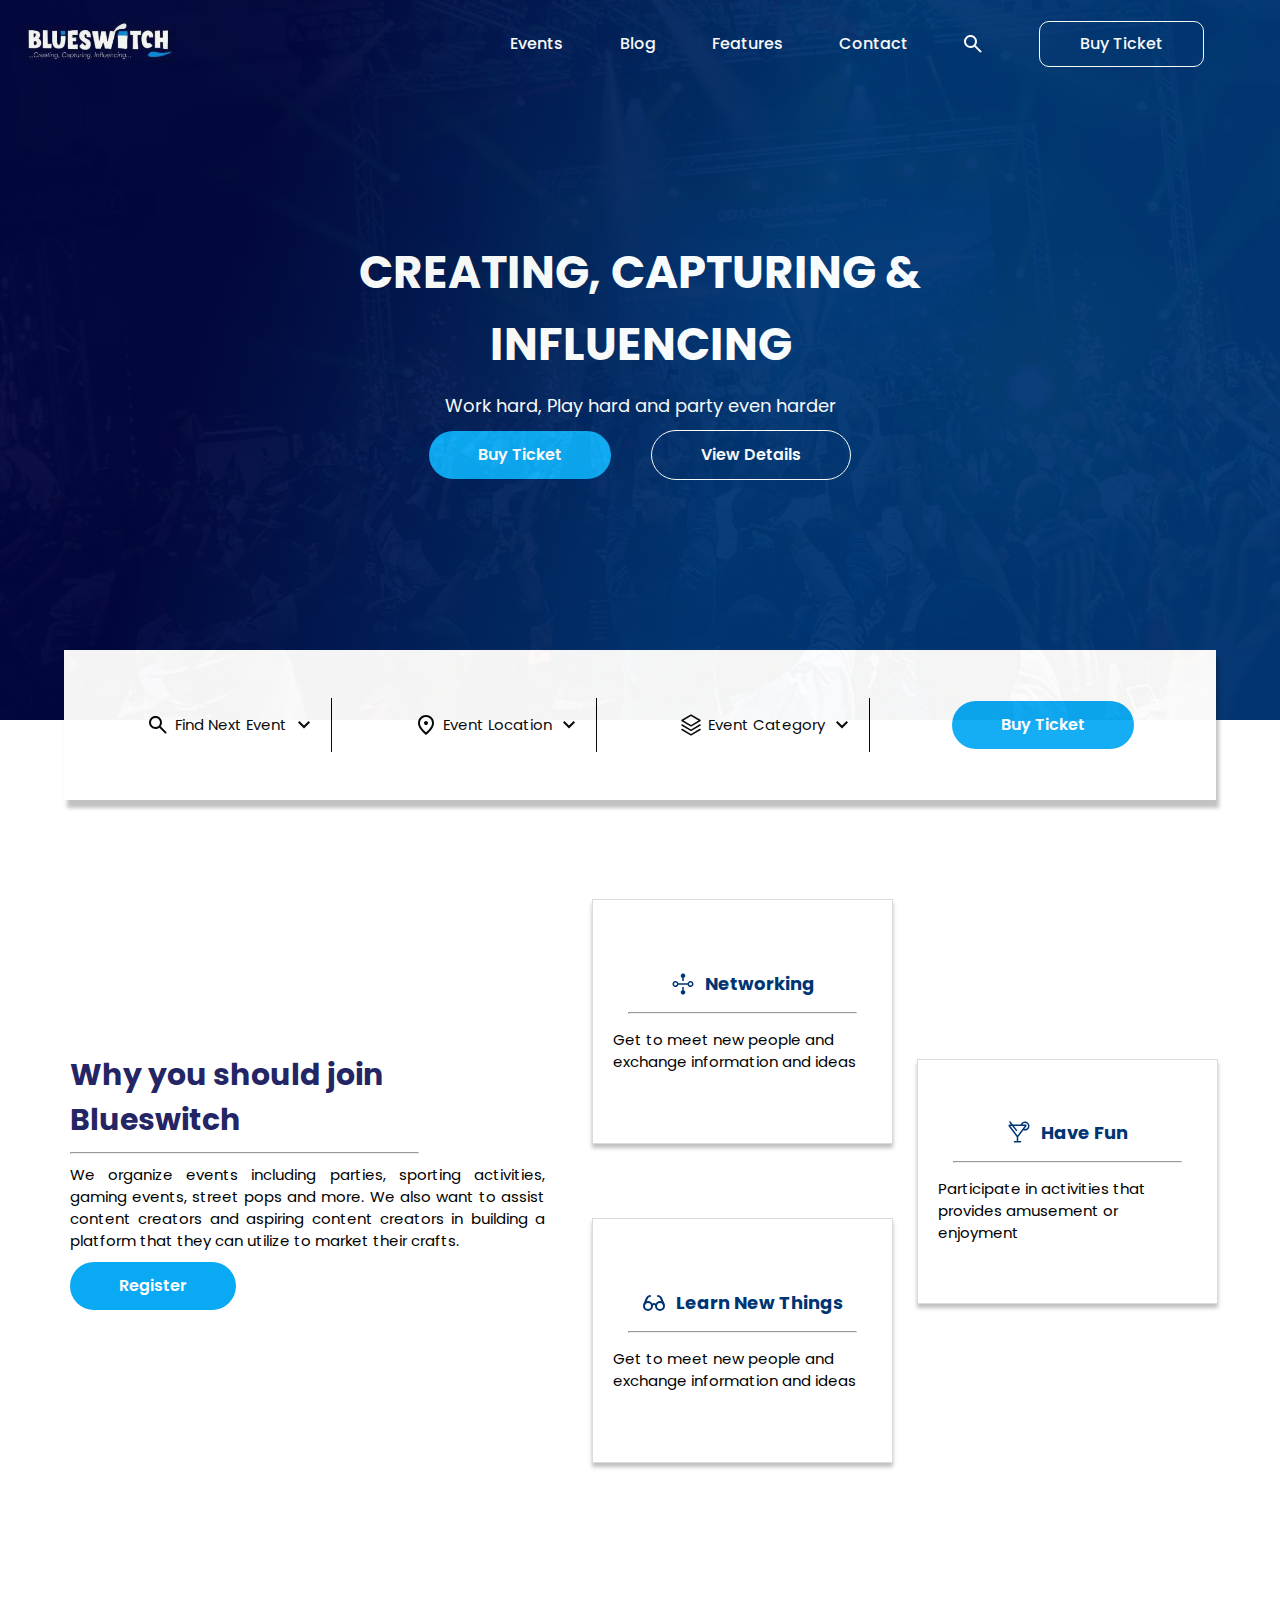
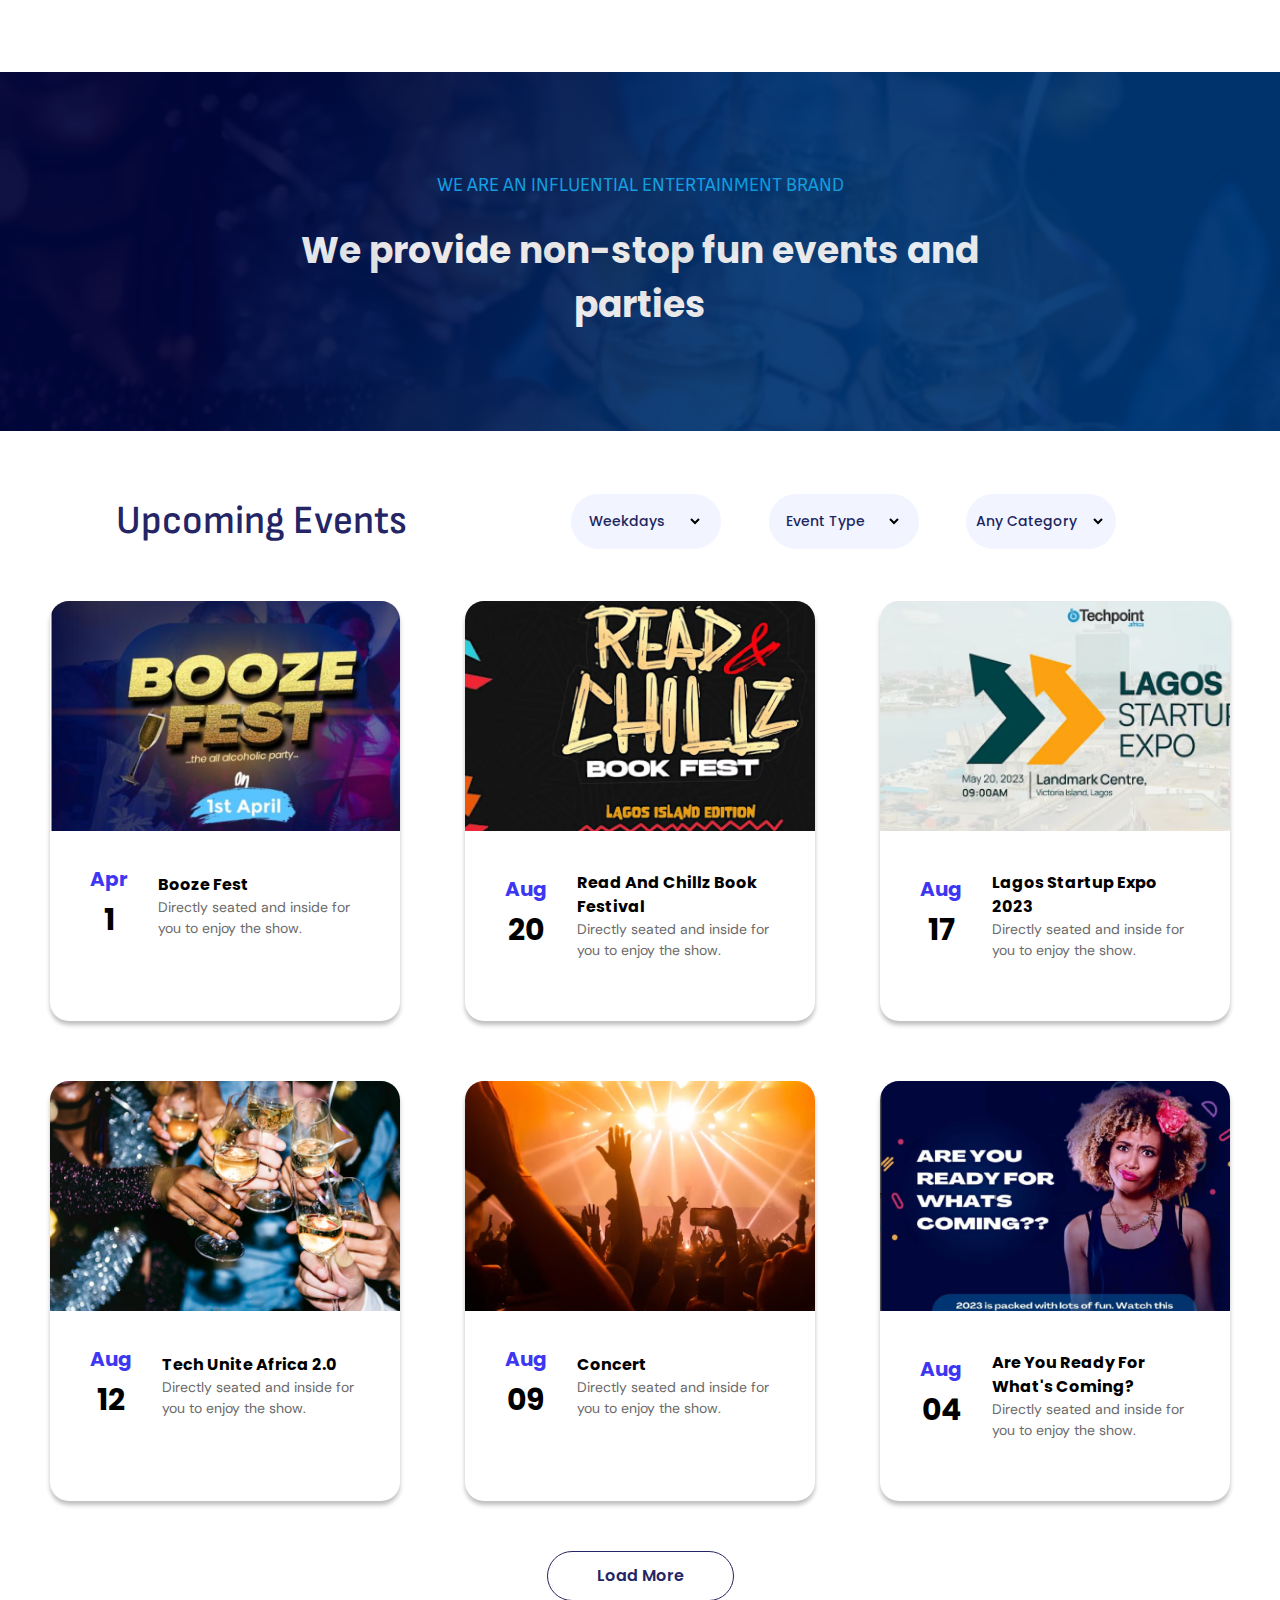
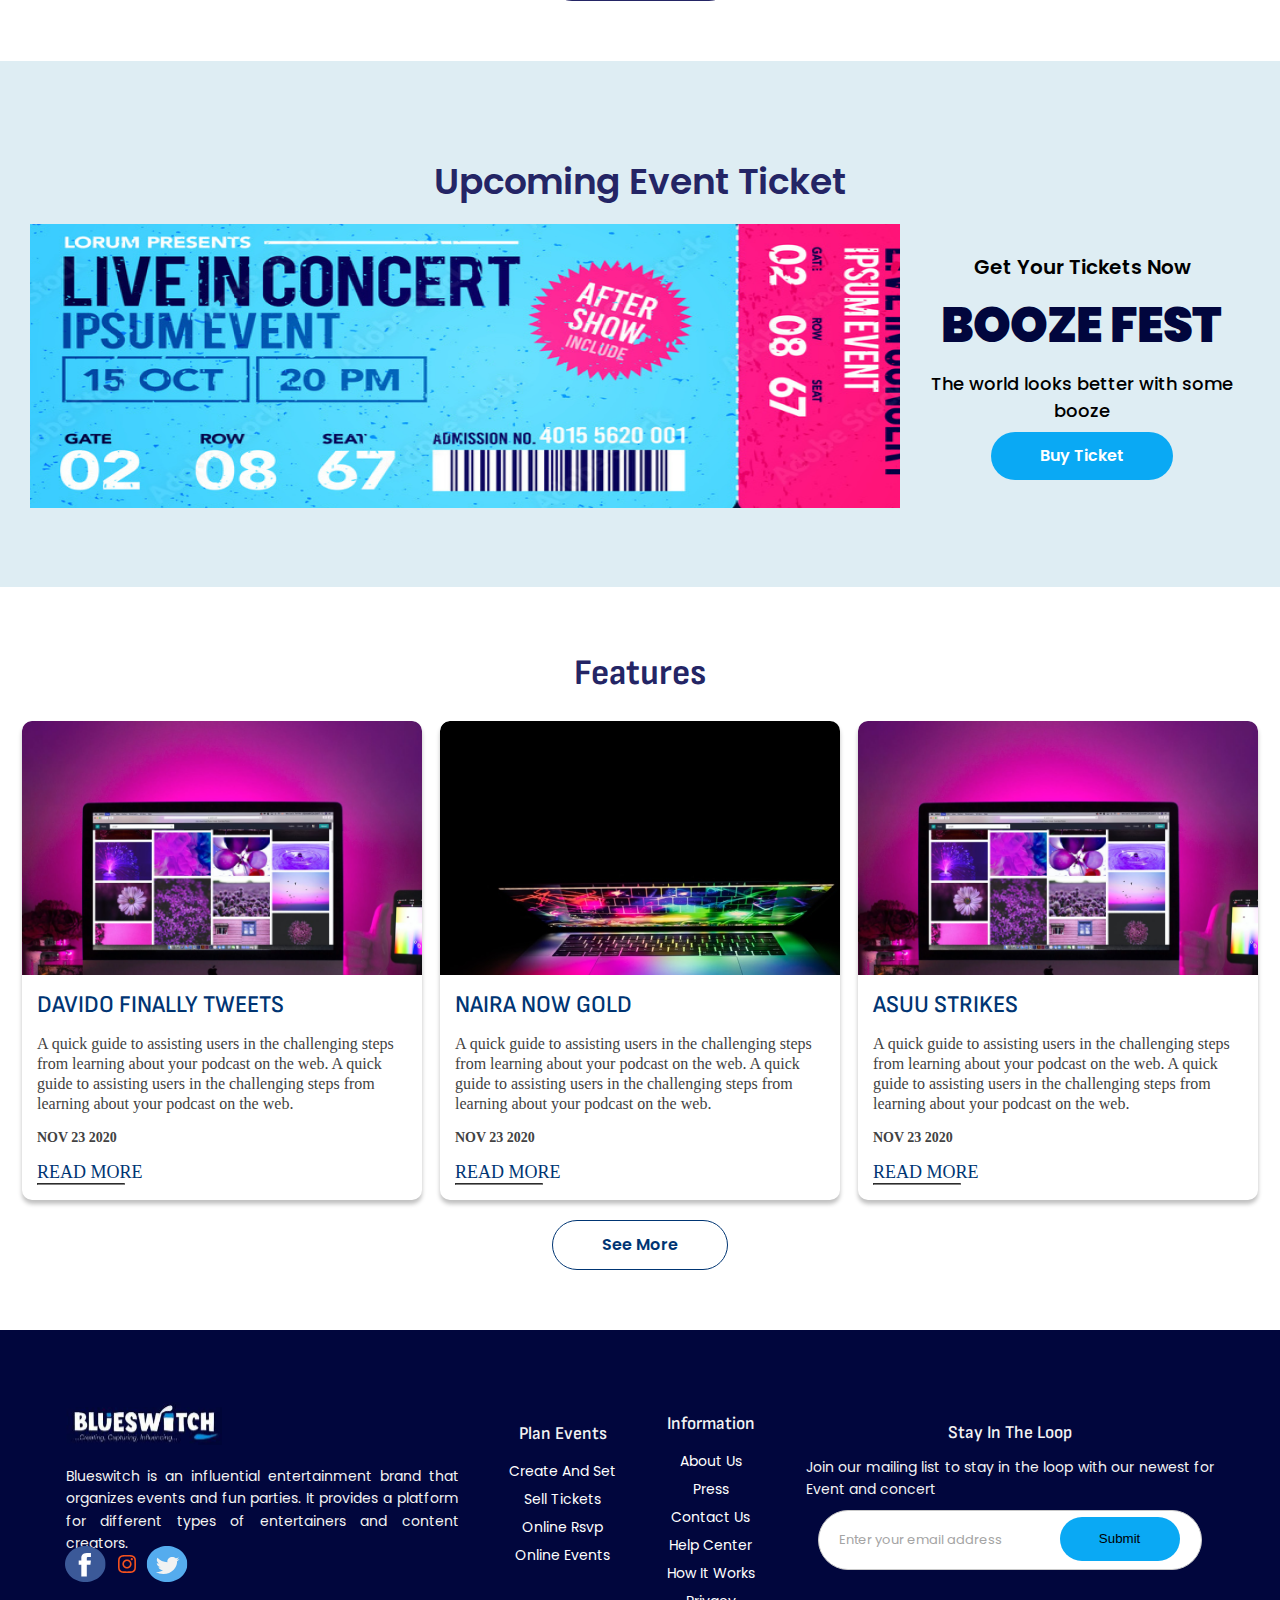
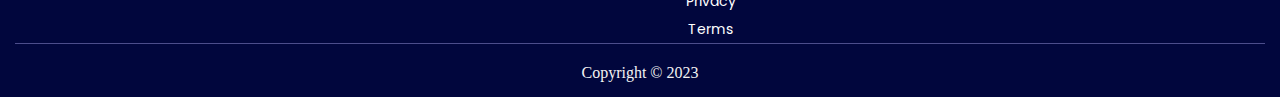
<file: index.html>
<!DOCTYPE html>
<html lang="en">
<head>
  <meta charset="UTF-8">
  <meta http-equiv="X-UA-Compatible" content="IE=edge">
  <meta name="viewport" content="width=device-width, initial-scale=1.0">
  <link rel="preconnect" href="https://fonts.googleapis.com">
  <link rel="preconnect" href="https://fonts.gstatic.com" crossorigin>
  <link href="https://fonts.googleapis.com/css2?family=Poppins:ital,wght@0,100;0,200;0,300;0,400;0,500;0,600;0,700;0,800;0,900;1,100;1,200;1,300;1,400;1,500;1,600;1,700;1,800;1,900&display=swap" rel="stylesheet">
  <link rel="preconnect" href="https://fonts.googleapis.com">
  <link rel="preconnect" href="https://fonts.gstatic.com" crossorigin>
  <link href="https://fonts.googleapis.com/css2?family=Sofia+Sans+Semi+Condensed:ital,wght@0,100;0,200;0,300;0,400;0,500;0,600;0,700;0,800;0,900;1,100;1,200;1,300;1,400;1,500;1,600;1,700;1,800;1,900&display=swap" rel="stylesheet">
  <link href="https://fonts.googleapis.com/css2?family=DM+Sans:ital,wght@0,400;0,500;0,700;1,400;1,500;1,700&display=swap" rel="stylesheet">
  <link rel="stylesheet" href="./style/style.css">
  <title>BlueSwitch</title>
</head>
<body>
  <header class="featy">
    <div class="content">
      <div class="navbar">
        <a href="index.html"><img src="images/icons/Screenshot (153) 2.png" alt=""></a>
        <ul>
          <li>
            <a href="./events/index.html">Events</a>
          </li>
          <li>
            <a href="">blog</a>
          </li>
          <li>
            <a href="./features/index.html">features</a>
          </li>
          <li>
            <a href="">contact</a>
          </li>
          <li class="search">
            <img src="./images/icons/search.svg" alt="search icon" id="search-icon">
            <div class="search-bar">
              <input type="text">
              <button type="submit">Search</button>
            </div>
          </li>
          <li>
            <a href="" id="log">buy ticket</a>
          </li>
        </ul>
      </div>
      <div class="header-text">
        <!-- <img src="images/image 3.png" alt=""> -->
        <!-- <span class="img"></span> -->
        <div class="texts">
          <h1>
            Creating, Capturing & Influencing
          </h1>
          <p>
            Work hard, Play hard and party even harder
          </p>
          <!-- <p>
            Are you a musician, dancer, comedian, hypeman or any king of entertainer? Here is a chance to showcase your talent and creativity.
          </p> -->
          <ul>
            <li>
              <a href="">Buy Ticket</a>
            </li>
            <li>
              <a href="./events/index.html">view details</a>
            </li>
          </ul>
        </div>
      </div>

      <div class="floater">
        <ul>
          <li>
            <img src="./images/icons/material-symbols_search-rounded.svg" alt=""></img>
            <p>find next event</p>
            <img src="./images/icons/drop.svg" alt="">
          </li>
          <li>
            <img src="./images/icons/location.svg" alt="location"></img>
            <p>event location</p>
            <img src="./images/icons/drop.svg" alt="">
          </li>
          <li>
            <img src="./images/icons/ph_stack.svg" alt=""></img>
            <p>event category</p>
            <img src="./images/icons/drop.svg" alt="">
          </li>
          <li>
            <a href="" id="log">buy ticket</a>
          </li>
        </ul>
      </div>
    </div>    
  </header>
  <main>
    <section class="what">
      <div class="we-do">
        <div class="why">
          <h2>Why you should join Blueswitch</h2>
          <hr>
          <p>
            We organize events including parties, sporting activities, gaming events, street pops and more. We also want to assist content creators and aspiring content creators in building a platform that they can utilize to market their crafts.
          </p>
          <a href="">register</a>
        </div>
        <div class="holder">
          <div class="net-hold">
            <div class="network">
              <h3>
                <img src="./images/icons/carbon_hybrid-networking.svg" alt="">networking
              </h3>
              <hr>
              <p>
                Get to meet new people and exchange information and ideas
              </p>
            </div>
            <div class="learn">
              <h3>
                <img src="./images/icons/lucide_glasses.svg" alt="">learn new things
              </h3>
              <hr>
              <p>
                Get to meet new people and exchange information and ideas
              </p>
            </div>
          </div>
          <div class="fun">
            <h3>
              <img src="./images/icons/ep_cold-drink.svg" alt="">have fun
            </h3>
            <hr>
            <p>
              Participate in activities that provides amusement or enjoyment
            </p>
          </div>
        </div>
      </div>
    </section>

    <section class="entertain">
      <div>
        <div class="texts">
          <h3> WE are an INfluential entertainment brand</h3>
          <p>We provide non-stop fun events and parties</p>
          <!-- <a href="">Sign up</a> -->
        </div>
      </div>
    </section>

    <section class="events">
      <div class="upcoming">
        <h3>upcoming events</h3>
        <ul>
          <li><label for="weekdays">weekdays<select name="" id="weekdays"></select></label></li>
          <li><label for="event">event type<select name="" id="event"></select></label></li>
          <li><label for="cat">any category<select name="" id="cat"></select></label></li>
        </ul>
      </div>
      <div id="events">
        <div class="holder">
          <div class="booze">
            <div class="image"></div>
            <div class="item">
              <h2>
                <span>apr</span> 1
              </h2>
              <div>
                <h3>booze fest</h3>
                <p>
                  Directly seated and inside for you to enjoy the show.
                </p>
              </div>
            </div>
          </div>
          <div class="read">
            <div class="image"></div>
            <div class="item">
              <h2>
                <span>aug</span> 20
              </h2>
              <div>
                <h3>Read and Chillz Book Festival</h3>
                <p>
                  Directly seated and inside for you to enjoy the show.
                </p>
              </div>
            </div>
          </div>
          <div class="lagos">
            <div class="image"></div>
            <div class="item">
              <h2>
                <span>aug</span> 17
              </h2>
              <div>
                <h3>Lagos Startup Expo 2023</h3>
                <p>
                  Directly seated and inside for you to enjoy the show.
                </p>
              </div>
            </div>
          </div>
        </div>
        <div class="holder2">
          <div class="tech">
            <div class="image"></div>
            <div class="item">
              <h2>
                <span>aug</span> 12
              </h2>
              <div>
                <h3>Tech Unite Africa 2.0</h3>
                <p>
                  Directly seated and inside for you to enjoy the show.
                </p>
              </div>
            </div>
          </div>
          <div class="concert">
            <div class="image"></div>
            <div class="item">
              <h2>
                <span>aug</span> 09
              </h2>
              <div>
                <h3>concert</h3>
                <p>
                  Directly seated and inside for you to enjoy the show.
                </p>
              </div>
            </div>
          </div>
          <div class="ready">
            <div class="image"></div>
            <div class="item">
              <h2>
                <span>aug</span> 04
              </h2>
              <div>
                <h3>are you ready for what's coming?</h3>
                <p>
                  Directly seated and inside for you to enjoy the show.
                </p>
              </div>
            </div>
          </div>
        </div>
      </div>
      <a href="">load more</a>
    </section>

    <section class="ticket">
      <div id="holder">
        <h3>Upcoming Event Ticket</h3>
        <div class="holder">
          <!-- <img src="./images/image 25.png" alt=""> -->
          <div class="image"></div>
          <div class="texts">
            <h4>Get Your Tickets Now</h4>
            <h2>BOOZE FEST </h2>
            <p>The world looks better with some booze</p>
            <a href="" id="log">buy ticket</a>
          </div>
        </div>
      </div>
    </section>

    <section class="features">
      <div id="holder">
        <h2>features</h2>
        <ul class="holder">
          <li>
            <div class="image"></div>
            <div class="texts">
              <h3>Davido finally tweets</h3>
              <p>
                A quick guide to assisting users in the challenging steps from learning 
                about your podcast on the web.  A quick guide to assisting users in the challenging steps from learning about your podcast on the web.
              </p>
              <span>NOV 23 2020</span>
              <a href="">READ MORE <hr></a>
            </div>
          </li>
          <li>
            <div class="image"></div>
            <div class="texts">
              <h3>naira now gold</h3>
              <p>
                A quick guide to assisting users in the challenging steps from learning 
                about your podcast on the web.  A quick guide to assisting users in the challenging steps from learning about your podcast on the web.
              </p>
              <span>NOV 23 2020</span>
              <a href="">READ MORE<hr></a>
            </div>
          </li>
          <li>
            <div class="image"></div>
            <div class="texts">
              <h3>asuu strikes</h3>
              <p>
                A quick guide to assisting users in the challenging steps from learning 
                about your podcast on the web.  A quick guide to assisting users in the challenging steps from learning about your podcast on the web.
              </p>
              <span>NOV 23 2020</span>
              <a href="">READ MORE<hr></a>
            </div>
          </li>
        </ul>
        <a href="./features/index.html" id="log">see more</a>
      </div>
    </section>

    <section class="footer">
      <div class="content">
        <div class="socials">
          <span class="image"></span>
          <p>
            Blueswitch is an influential entertainment brand that organizes events and  fun parties. It provides a platform for different types of entertainers and content creators.
          </p>
          <ul>
            <li id="facebook">
              <a href="https://www.facebook.com/profile.php?id=100089335336960&mibextid=LQQJ4d"><img src="./images/icons/facebook.svg" alt="facebook"></a>
            </li>
            <li id="ig">
              <a href="https://instagram.com/the_blue_switch?igshid=NDk5N2NlZjQ="><img src="./images/icons/Instagram.svg" alt="instagram"></a>
            </li>
            <li id="twit">
              <a href="https://twitter.com/the_blue_switch"><img src="./images/icons/twitter.svg" alt="twitter"></a>
            </li>
          </ul>
        </div>
        <div class="plan">
          <h4>plan events</h4>
          <ul>
            <li><a href="">create and set </a></li>
            <li><a href="">sell tickets</a></li>
            <li><a href="">online rsvp</a></li>
            <li><a href="">online events</a></li>
          </ul>
        </div>
        <div class="info">
          <h4>information</h4>
          <ul>
            <li><a href="">about us</a></li>
            <li><a href="">press</a></li>
            <li><a href="">contact us</a></li>
            <li><a href="">help center</a></li>
            <li><a href="">how it works</a></li>
            <li><a href="">privacy</a></li>
            <li><a href="">terms</a></li>
          </ul>
        </div>
        <div class="stay">
          <h4>stay in the loop</h4>
          <p>
            Join our mailing list to stay in the loop with our newest for Event and concert
          </p>
          <input type="text" placeholder="Enter your email address">
          <button type="submit" style="position: absolute; top: 65%; right: 8.5%;">Submit</button>
        </div>
       <!-- <div class="holder">
          
       </div> -->
      </div>
      <footer>Copyright © 2023</footer>
    </section>
  </main>

  <script src="./script/main.js"></script>
</body>
</html>
</file>
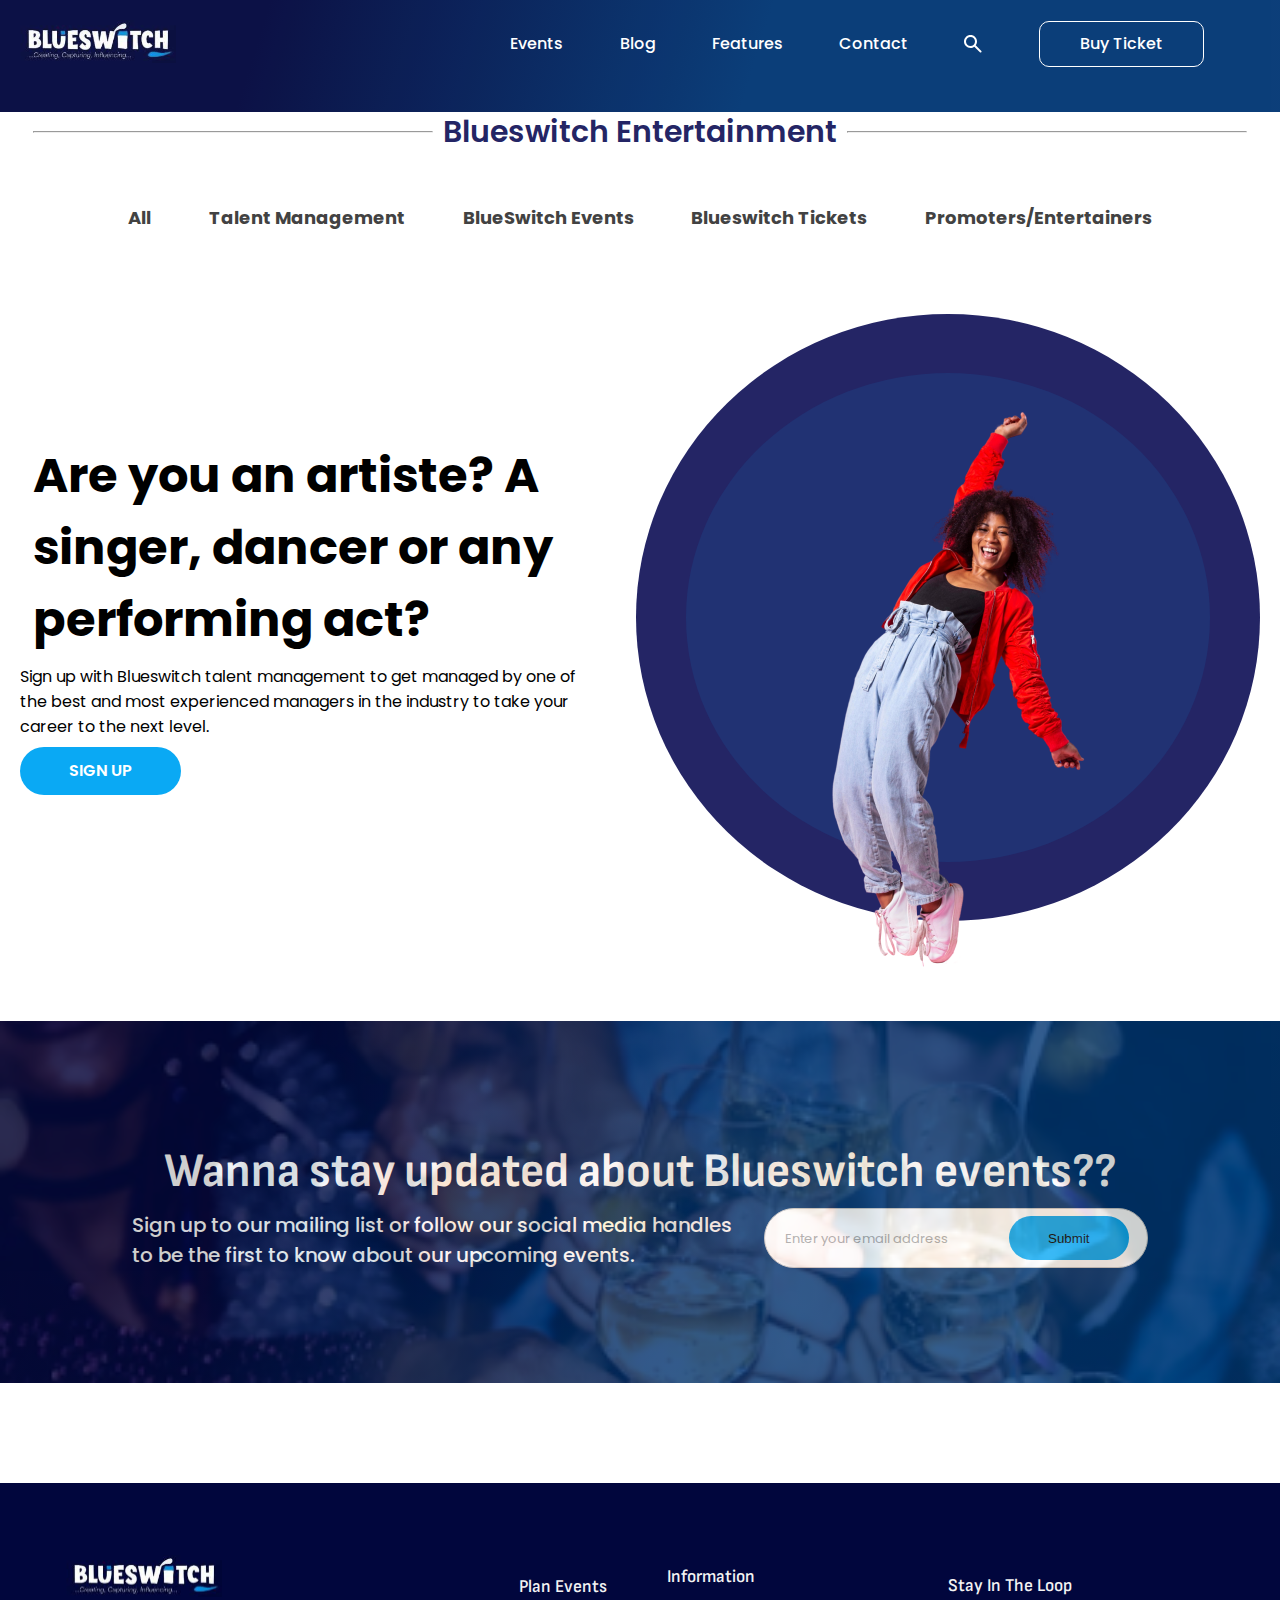
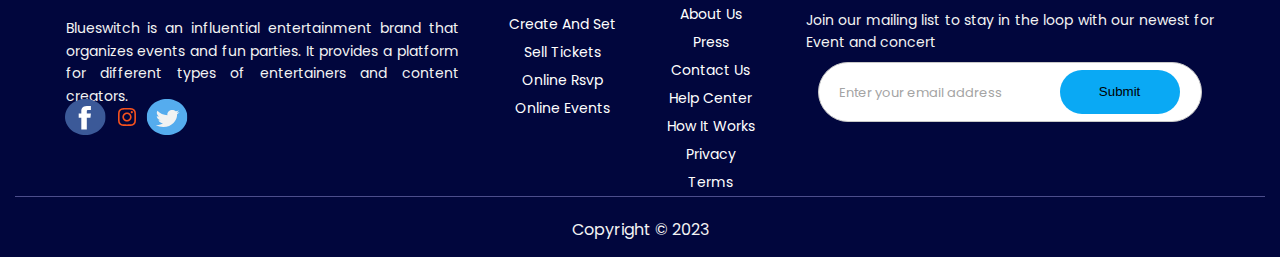
<file: events/index.html>
<!DOCTYPE html>
<html lang="en">
<head>
  <meta charset="UTF-8">
  <meta http-equiv="X-UA-Compatible" content="IE=edge">
  <meta name="viewport" content="width=device-width, initial-scale=1.0">
  <link rel="preconnect" href="https://fonts.googleapis.com">
  <link rel="preconnect" href="https://fonts.gstatic.com" crossorigin>
  <link href="https://fonts.googleapis.com/css2?family=Poppins:ital,wght@0,100;0,200;0,300;0,400;0,500;0,600;0,700;0,800;0,900;1,100;1,200;1,300;1,400;1,500;1,600;1,700;1,800;1,900&display=swap" rel="stylesheet">
  <link rel="preconnect" href="https://fonts.googleapis.com">
  <link rel="preconnect" href="https://fonts.gstatic.com" crossorigin>
  <link href="https://fonts.googleapis.com/css2?family=Sofia+Sans+Semi+Condensed:ital,wght@0,100;0,200;0,300;0,400;0,500;0,600;0,700;0,800;0,900;1,100;1,200;1,300;1,400;1,500;1,600;1,700;1,800;1,900&display=swap" rel="stylesheet">
  <link href="https://fonts.googleapis.com/css2?family=DM+Sans:ital,wght@0,400;0,500;0,700;1,400;1,500;1,700&display=swap" rel="stylesheet">
  <link rel="stylesheet" href="../style/style.css">
  <title>Events</title>
</head>
<body>
  <header class="feat">
    <div class="content">
      <div class="navbar">
        <a href="../index.html"><img src="../images/icons/Screenshot (153) 2.png" alt=""></a>
        <ul>
          <li>
            <a href="index.html">Events</a>
          </li>
          <li>
            <a href="">blog</a>
          </li>
          <li>
            <a href="../features/index.html">features</a>
          </li>
          <li>
            <a href="">contact</a>
          </li>
          <li class="search">
            <img src="../images/icons/search.svg" alt="search icon" id="search-icon">
            <div class="search-bar">
              <input type="text">
              <button type="submit">Search</button>
            </div>
          </li>
          <li>
            <a href="" id="log">buy ticket</a>
          </li>
        </ul>
      </div>
    </div>
  </header>

  <main class="eve-main">
    <div class="top">
      <hr>
      <h1>Blueswitch entertainment</h1>
      <hr>
    </div>

    <nav class="lister">
      <ul>
        <li><a href="">all</a></li>
        <li><a href="">talent management</a></li>
        <li><a href="">BlueSwitch events</a></li>
        <li><a href="">Blueswitch tickets</a></li>
        <li><a href="">promoters/entertainers</a></li>
      </ul>
    </nav>

    <section class="art">
      <div class="texts">
        <h2>
          Are you an artiste? A singer, dancer or any performing act?
        </h2>
        <div>
          <p>
            Sign up with Blueswitch talent management to get managed by one of the best and most experienced managers in the industry to take your career to the next level.
          </p>
          <a href="" id="log">sign up</a>
        </div>
      </div>
      <div class="image">
        <div>
          <img src="../images/eve.png" alt="">
        </div>
      </div>
    </section>

    <section class="create">
      <div class="update">
        <h2>
          Wanna stay updated about Blueswitch events??
        </h2>
        <div>
          <p>
            Sign up to our mailing list or follow our social media handles to be the first to know about our upcoming events.
          </p>
          <div class="stay">
            <input type="text" placeholder="Enter your email address">
            <button type="submit" >Submit</button>
          </div>
          <!-- style="position: absolute; top: 65%; right: 8.5%;" -->
        </div>
      </div>
    </section>

    <section class="footer">
      <div class="content">
        <div class="socials">
          <span class="image"></span>
          <p>
            Blueswitch is an influential entertainment brand that organizes events and  fun parties. It provides a platform for different types of entertainers and content creators.
          </p>
          <ul>
            <li id="facebook">
              <a href="https://www.facebook.com/profile.php?id=100089335336960&mibextid=LQQJ4d"><img src="../images/icons/facebook.svg" alt="facebook"></a>
            </li>
            <li id="ig">
              <a href="https://instagram.com/the_blue_switch?igshid=NDk5N2NlZjQ="><img src="../images/icons/Instagram.svg" alt="instagram"></a>
            </li>
            <li id="twit">
              <a href="https://twitter.com/the_blue_switch"><img src="../images/icons/twitter.svg" alt="twitter"></a>
            </li>
          </ul>
        </div>
        <div class="plan">
          <h4>plan events</h4>
          <ul>
            <li><a href="">create and set </a></li>
            <li><a href="">sell tickets</a></li>
            <li><a href="">online rsvp</a></li>
            <li><a href="">online events</a></li>
          </ul>
        </div>
        <div class="info">
          <h4>information</h4>
          <ul>
            <li><a href="">about us</a></li>
            <li><a href="">press</a></li>
            <li><a href="">contact us</a></li>
            <li><a href="">help center</a></li>
            <li><a href="">how it works</a></li>
            <li><a href="">privacy</a></li>
            <li><a href="">terms</a></li>
          </ul>
        </div>
        <div class="stay">
          <h4>stay in the loop</h4>
          <p>
            Join our mailing list to stay in the loop with our newest for Event and concert
          </p>
          <input type="text" placeholder="Enter your email address">
          <button type="submit" style="position: absolute; top: 65%; right: 8.5%;">Submit</button>
        </div>
       <!-- <div class="holder">
          
       </div> -->
      </div>
      <footer>Copyright © 2023</footer>
    </section>
  </main>

  <script src="../script/main.js"></script>
</body>
</html>
</file>
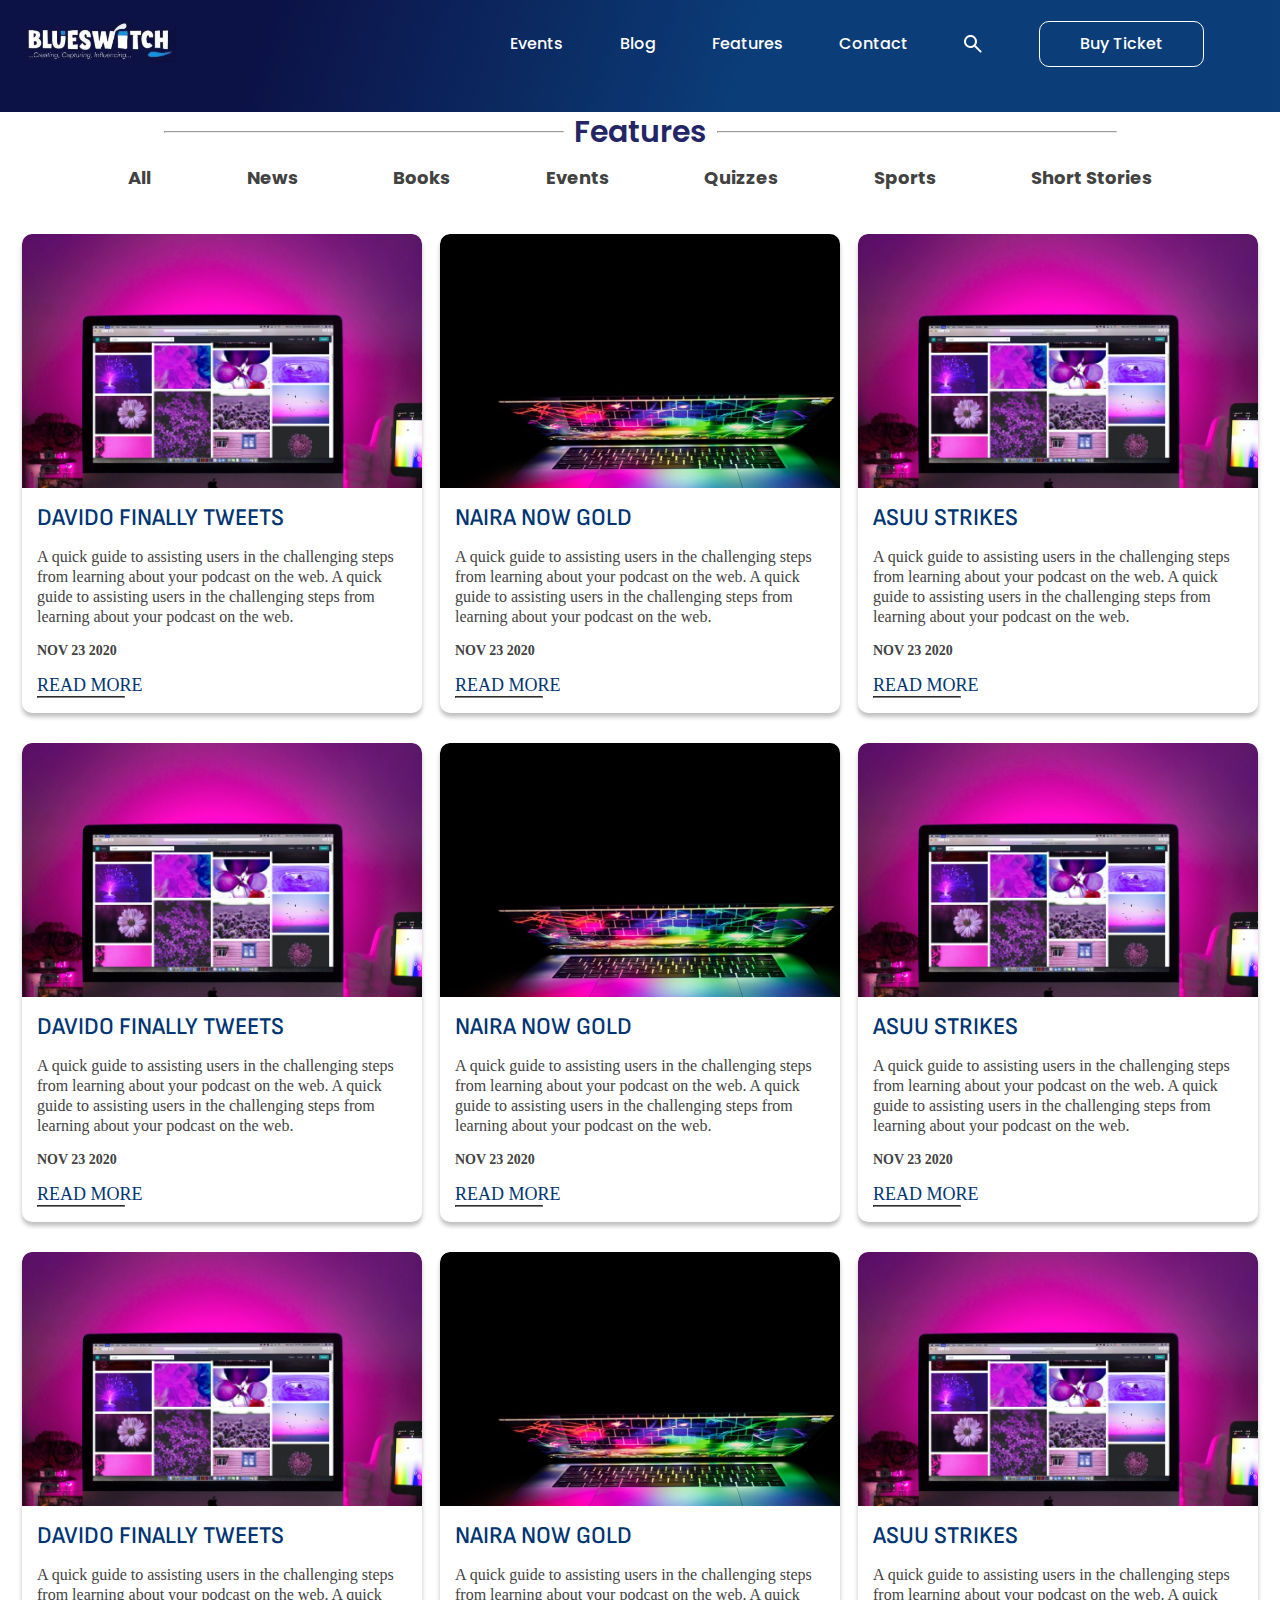
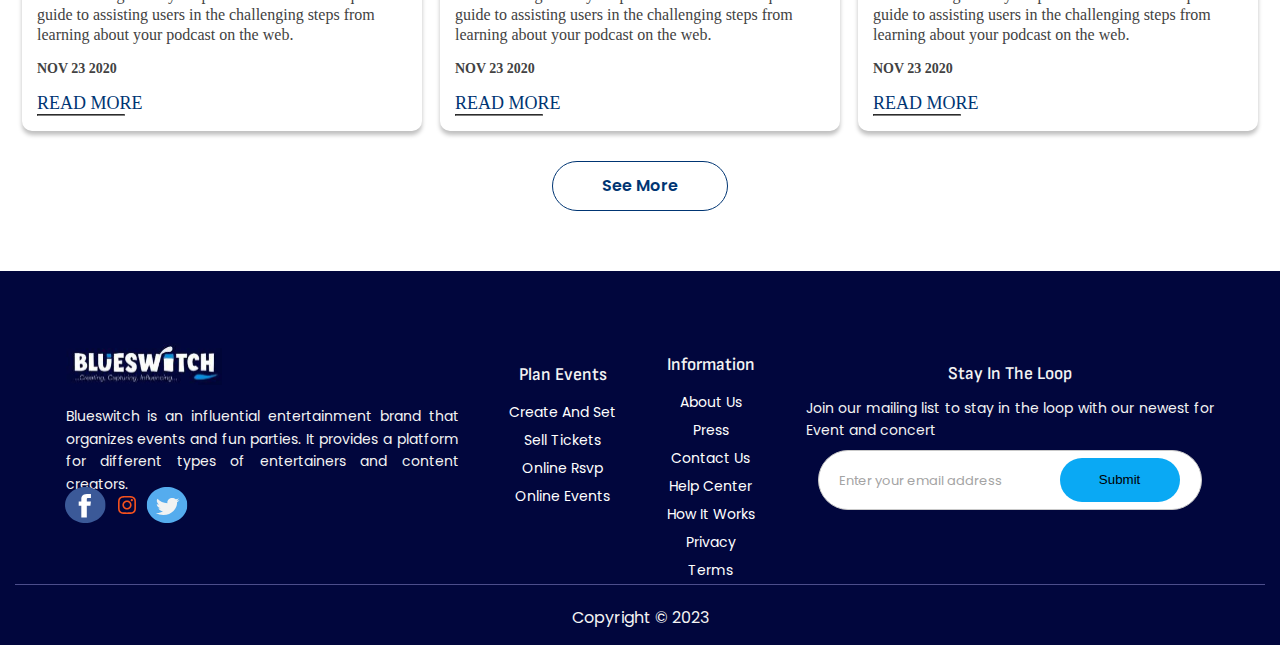
<file: features/index.html>
<!DOCTYPE html>
<html lang="en">
<head>
  <meta charset="UTF-8">
  <meta http-equiv="X-UA-Compatible" content="IE=edge">
  <meta name="viewport" content="width=device-width, initial-scale=1.0">
  <link rel="preconnect" href="https://fonts.googleapis.com">
  <link rel="preconnect" href="https://fonts.gstatic.com" crossorigin>
  <link href="https://fonts.googleapis.com/css2?family=Poppins:ital,wght@0,100;0,200;0,300;0,400;0,500;0,600;0,700;0,800;0,900;1,100;1,200;1,300;1,400;1,500;1,600;1,700;1,800;1,900&display=swap" rel="stylesheet">
  <link rel="preconnect" href="https://fonts.googleapis.com">
  <link rel="preconnect" href="https://fonts.gstatic.com" crossorigin>
  <link href="https://fonts.googleapis.com/css2?family=Sofia+Sans+Semi+Condensed:ital,wght@0,100;0,200;0,300;0,400;0,500;0,600;0,700;0,800;0,900;1,100;1,200;1,300;1,400;1,500;1,600;1,700;1,800;1,900&display=swap" rel="stylesheet">
  <link href="https://fonts.googleapis.com/css2?family=DM+Sans:ital,wght@0,400;0,500;0,700;1,400;1,500;1,700&display=swap" rel="stylesheet">
  <link rel="stylesheet" href="../style/style.css">
  <title>Features</title>
</head>
<body>
  <header class="feat">
    <div class="content">
      <div class="navbar">
        <a href="../index.html"><img src="../images/icons/Screenshot (153) 2.png" alt=""></a>
        <ul>
          <li>
            <a href="../events/index.html">Events</a>
          </li>
          <li>
            <a href="">blog</a>
          </li>
          <li>
            <a href="index.html">features</a>
          </li>
          <li>
            <a href="">contact</a>
          </li>
          <li class="search">
            <img src="../images/icons/search.svg" alt="search icon" id="search-icon">
            <div class="search-bar">
              <input type="text">
              <button type="submit">Search</button>
            </div>
          </li>
          <li>
            <a href="" id="log">buy ticket</a>
          </li>
        </ul>
      </div>
    </div>
  </header>

  <main class="feat-main">
    <div class="top">
      <hr>
      <h1>features</h1>
      <hr>
    </div>
    <nav class="lister">
      <ul>
        <li><a href="">all</a></li>
        <li><a href="">news</a></li>
        <li><a href="">books</a></li>
        <li><a href="">events</a></li>
        <li><a href="">quizzes</a></li>
        <li><a href="">sports</a></li>
        <li><a href="">short stories</a></li>
      </ul>
    </nav>
    <section class="features">
      <ul class="holder">
        <li>
          <div class="image"></div>
          <div class="texts">
            <h3>Davido finally tweets</h3>
            <p>
              A quick guide to assisting users in the challenging steps from learning 
              about your podcast on the web.  A quick guide to assisting users in the challenging steps from learning about your podcast on the web.
            </p>
            <span>NOV 23 2020</span>
            <a href="">READ MORE <hr></a>
          </div>
        </li>
        <li>
          <div class="image"></div>
          <div class="texts">
            <h3>naira now gold</h3>
            <p>
              A quick guide to assisting users in the challenging steps from learning 
              about your podcast on the web.  A quick guide to assisting users in the challenging steps from learning about your podcast on the web.
            </p>
            <span>NOV 23 2020</span>
            <a href="">READ MORE<hr></a>
          </div>
        </li>
        <li>
          <div class="image"></div>
          <div class="texts">
            <h3>asuu strikes</h3>
            <p>
              A quick guide to assisting users in the challenging steps from learning 
              about your podcast on the web.  A quick guide to assisting users in the challenging steps from learning about your podcast on the web.
            </p>
            <span>NOV 23 2020</span>
            <a href="">READ MORE<hr></a>
          </div>
        </li>
      </ul>
      <ul class="holder">
        <li>
          <div class="image"></div>
          <div class="texts">
            <h3>Davido finally tweets</h3>
            <p>
              A quick guide to assisting users in the challenging steps from learning 
              about your podcast on the web.  A quick guide to assisting users in the challenging steps from learning about your podcast on the web.
            </p>
            <span>NOV 23 2020</span>
            <a href="">READ MORE <hr></a>
          </div>
        </li>
        <li>
          <div class="image"></div>
          <div class="texts">
            <h3>naira now gold</h3>
            <p>
              A quick guide to assisting users in the challenging steps from learning 
              about your podcast on the web.  A quick guide to assisting users in the challenging steps from learning about your podcast on the web.
            </p>
            <span>NOV 23 2020</span>
            <a href="">READ MORE<hr></a>
          </div>
        </li>
        <li>
          <div class="image"></div>
          <div class="texts">
            <h3>asuu strikes</h3>
            <p>
              A quick guide to assisting users in the challenging steps from learning 
              about your podcast on the web.  A quick guide to assisting users in the challenging steps from learning about your podcast on the web.
            </p>
            <span>NOV 23 2020</span>
            <a href="">READ MORE<hr></a>
          </div>
        </li>
      </ul>
      <ul class="holder">
        <li>
          <div class="image"></div>
          <div class="texts">
            <h3>Davido finally tweets</h3>
            <p>
              A quick guide to assisting users in the challenging steps from learning 
              about your podcast on the web.  A quick guide to assisting users in the challenging steps from learning about your podcast on the web.
            </p>
            <span>NOV 23 2020</span>
            <a href="">READ MORE <hr></a>
          </div>
        </li>
        <li>
          <div class="image"></div>
          <div class="texts">
            <h3>naira now gold</h3>
            <p>
              A quick guide to assisting users in the challenging steps from learning 
              about your podcast on the web.  A quick guide to assisting users in the challenging steps from learning about your podcast on the web.
            </p>
            <span>NOV 23 2020</span>
            <a href="">READ MORE<hr></a>
          </div>
        </li>
        <li>
          <div class="image"></div>
          <div class="texts">
            <h3>asuu strikes</h3>
            <p>
              A quick guide to assisting users in the challenging steps from learning 
              about your podcast on the web.  A quick guide to assisting users in the challenging steps from learning about your podcast on the web.
            </p>
            <span>NOV 23 2020</span>
            <a href="">READ MORE<hr></a>
          </div>
        </li>
      </ul>
      <a href="./features/index.html" id="log">see more</a>
    </section>

    <section class="footer">
      <div class="content">
        <div class="socials">
          <span class="image"></span>
          <p>
            Blueswitch is an influential entertainment brand that organizes events and  fun parties. It provides a platform for different types of entertainers and content creators.
          </p>
          <ul>
            <li id="facebook">
              <a href="https://www.facebook.com/profile.php?id=100089335336960&mibextid=LQQJ4d"><img src="../images/icons/facebook.svg" alt="facebook"></a>
            </li>
            <li id="ig">
              <a href="https://instagram.com/the_blue_switch?igshid=NDk5N2NlZjQ="><img src="../images/icons/Instagram.svg" alt="instagram"></a>
            </li>
            <li id="twit">
              <a href="https://twitter.com/the_blue_switch"><img src="../images/icons/twitter.svg" alt="twitter"></a>
            </li>
          </ul>
        </div>
        <div class="plan">
          <h4>plan events</h4>
          <ul>
            <li><a href="">create and set </a></li>
            <li><a href="">sell tickets</a></li>
            <li><a href="">online rsvp</a></li>
            <li><a href="">online events</a></li>
          </ul>
        </div>
        <div class="info">
          <h4>information</h4>
          <ul>
            <li><a href="">about us</a></li>
            <li><a href="">press</a></li>
            <li><a href="">contact us</a></li>
            <li><a href="">help center</a></li>
            <li><a href="">how it works</a></li>
            <li><a href="">privacy</a></li>
            <li><a href="">terms</a></li>
          </ul>
        </div>
        <div class="stay">
          <h4>stay in the loop</h4>
          <p>
            Join our mailing list to stay in the loop with our newest for Event and concert
          </p>
          <input type="text" placeholder="Enter your email address">
          <button type="submit" style="position: absolute; top: 65%; right: 8.5%;">Submit</button>
        </div>
       <!-- <div class="holder">
          
       </div> -->
      </div>
      <footer>Copyright © 2023</footer>
    </section>
  </main>


  <script src="../script/main.js"></script>
</body>
</html>
</file>
<file: style/style.css>
* {
  box-sizing: border-box;
  padding: 0;
  margin: 0;
  list-style: none;
  text-decoration: none;
}

body {
  width: 100%;
  height: 100vmax;
}
body a {
  color: #fff;
}
body header {
  position: relative;
  background-image: url(../images/image\ 21.png);
  background-repeat: no-repeat;
  background-size: cover;
  height: 720px;
  width: 100%;
}
body header .content {
  display: flex;
  flex-direction: column;
  align-items: center;
  width: 100%;
  height: 720px;
  background: linear-gradient(107.42deg, #01063D 20.54%, #003573 58.92%);
  mix-blend-mode: normal;
  opacity: 0.953;
}
body header .content .navbar {
  display: flex;
  align-items: center;
  justify-content: space-between;
  width: 100%;
  padding: 20px;
}
body header .content .navbar ul {
  display: flex;
  align-items: center;
  justify-content: space-evenly;
  width: 65%;
}
body header .content .navbar ul a {
  font-family: "Poppins", sans-serif;
  font-style: normal;
  font-weight: 600;
  font-size: 16px;
  line-height: 24px;
  text-transform: capitalize;
  text-align: center;
  display: flex;
  border-radius: 30px;
  display: flex;
  flex-direction: row;
  align-items: flex-start;
  padding: 12px 49px;
  gap: 10px;
  font-weight: 500;
  font-size: 16px;
  padding: 0;
}
body header .content .navbar ul .search {
  display: flex;
  align-items: center;
  justify-content: center;
  gap: 8px;
}
body header .content .navbar ul .search img {
  cursor: pointer;
}
body header .content .navbar ul .search .search-bar {
  display: none;
}
body header .content .navbar ul .search .search-bar.visible {
  display: flex;
  align-items: center;
  justify-content: center;
  gap: 5px;
}
body header .content .navbar ul .search .search-bar.visible input {
  border: none;
  border-radius: 15px;
  padding: 8px;
}
body header .content .navbar ul .search .search-bar.visible button {
  border: none;
  border-radius: 15px;
  padding: 8px;
  cursor: pointer;
}
body header .content .navbar ul #log {
  justify-content: center;
  align-items: center;
  padding: 10px 40px;
  gap: 10px;
  border: 1.5px solid #ffffff;
  border-radius: 10px;
}
body header .content .navbar ul #log:hover {
  background: #ffffff;
  color: #003573;
}
body header .content .header-text {
  display: flex;
  align-items: center;
  justify-content: space-evenly;
  font-family: "Poppins", sans-serif;
  color: #ffffff;
  padding: 150px 0;
}
body header .content .header-text .texts {
  display: flex;
  flex-direction: column;
  align-items: center;
  justify-content: center;
  gap: 13px;
}
body header .content .header-text .texts h1 {
  width: 721px;
  font-weight: 700;
  font-size: 45px;
  line-height: 72px;
  text-align: center;
  text-transform: uppercase;
}
body header .content .header-text .texts p {
  font-weight: 400;
  font-size: 18px;
  line-height: 130%;
  text-align: center;
}
body header .content .header-text .texts ul {
  display: flex;
  align-items: center;
  gap: 40px;
}
body header .content .header-text .texts ul a {
  font-weight: 600;
  font-size: 16px;
  line-height: 24px;
}
body header .content .header-text .texts ul li {
  cursor: pointer;
}
body header .content .header-text .texts ul li:nth-of-type(1) {
  font-family: "Poppins", sans-serif;
  font-style: normal;
  font-weight: 600;
  font-size: 16px;
  line-height: 24px;
  text-transform: capitalize;
  text-align: center;
  display: flex;
  border-radius: 30px;
  display: flex;
  flex-direction: row;
  align-items: flex-start;
  padding: 12px 49px;
  gap: 10px;
  background: #0AA9F4;
}
body header .content .header-text .texts ul li:nth-of-type(1):hover {
  background: #ffffff;
}
body header .content .header-text .texts ul li:nth-of-type(1):hover a {
  color: #0AA9F4;
}
body header .content .header-text .texts ul li:nth-of-type(2) {
  font-family: "Poppins", sans-serif;
  font-style: normal;
  font-weight: 600;
  font-size: 16px;
  line-height: 24px;
  text-transform: capitalize;
  text-align: center;
  display: flex;
  border-radius: 30px;
  display: flex;
  flex-direction: row;
  align-items: flex-start;
  padding: 12px 49px;
  gap: 10px;
  border: 1px solid #ffffff;
}
body header .content .header-text .texts ul li:nth-of-type(2):hover {
  background: #ffffff;
}
body header .content .header-text .texts ul li:nth-of-type(2):hover a {
  color: #0AA9F4;
}
body header .content .floater {
  position: absolute;
  display: flex;
  align-items: center;
  justify-content: center;
  width: 1152px;
  height: 150px;
  top: 650px;
  background: #FFFFFF;
  box-shadow: 3px 8px 4px rgba(0, 0, 0, 0.25);
}
body header .content .floater ul {
  display: flex;
  align-items: center;
  justify-content: space-evenly;
  width: 100%;
}
body header .content .floater ul li {
  display: flex;
  align-items: center;
  justify-content: center;
  gap: 5px;
  border-right: 1px solid black;
  padding: 15px;
}
body header .content .floater ul li p {
  font-family: "Poppins", sans-serif;
  font-style: normal;
  font-weight: 400;
  font-size: 15px;
  line-height: 22px;
  text-align: center;
  text-transform: capitalize;
}
body header .content .floater ul li a {
  font-family: "Poppins", sans-serif;
  font-style: normal;
  font-weight: 600;
  font-size: 16px;
  line-height: 24px;
  text-transform: capitalize;
  text-align: center;
  display: flex;
  border-radius: 30px;
  display: flex;
  flex-direction: row;
  align-items: flex-start;
  padding: 12px 49px;
  gap: 10px;
  background: #0AA9F4;
}
body header .content .floater ul li a:hover {
  background: #ffffff;
  color: #0AA9F4;
}
body header .content .floater ul li:last-of-type {
  border-right: none;
}
body header.feat {
  height: 112px;
  background-image: none;
}
body header.feat .content {
  height: 112px;
}
body main {
  display: flex;
  flex-direction: column;
  align-items: center;
  justify-content: center;
  width: 100%;
}
body main section {
  margin: 30px 20px;
}
body main .what {
  font-family: "Poppins", sans-serif;
  display: flex;
  align-items: center;
  justify-content: center;
  height: 862px;
}
body main .what .we-do {
  display: flex;
  align-items: center;
  justify-content: center;
  gap: 15px;
}
body main .what .we-do .why {
  display: flex;
  flex-direction: column;
  align-items: flex-start;
  justify-content: center;
  gap: 10px;
  margin: 20px;
}
body main .what .we-do .why h2 {
  font-weight: 700;
  font-size: 30px;
  line-height: 45px;
  color: #242565;
}
body main .what .we-do .why hr {
  width: 349px;
  color: #003573;
}
body main .what .we-do .why p {
  font-weight: 400;
  font-size: 15px;
  line-height: 22px;
  color: #000000;
  text-align: justify;
}
body main .what .we-do .why a {
  font-family: "Poppins", sans-serif;
  font-style: normal;
  font-weight: 600;
  font-size: 16px;
  line-height: 24px;
  text-transform: capitalize;
  text-align: center;
  display: flex;
  border-radius: 30px;
  display: flex;
  flex-direction: row;
  align-items: flex-start;
  padding: 12px 49px;
  gap: 10px;
  background: #0AA9F4;
}
body main .what .we-do .why a:hover {
  background: #242565;
  color: #ffffff;
}
body main .what .we-do .holder {
  display: flex;
  align-items: center;
  justify-content: center;
}
body main .what .we-do .holder .net-hold {
  display: flex;
  flex-direction: column;
  align-items: center;
  justify-content: center;
  gap: 50px;
}
body main .what .we-do .holder .net-hold .network {
  display: flex;
  flex-direction: column;
  align-items: center;
  justify-content: center;
  gap: 15px;
  padding: 20px;
  margin: 12px;
  width: 301px;
  height: 245px;
  background: #FFFFFF;
  border: 1px solid #DADADA;
  box-shadow: 0px 4px 4px rgba(0, 0, 0, 0.25);
}
body main .what .we-do .holder .net-hold .network h3 {
  display: flex;
  align-items: center;
  justify-content: center;
  gap: 10px;
  font-weight: 700;
  font-size: 18px;
  line-height: 27px;
  text-transform: capitalize;
  color: #003573;
}
body main .what .we-do .holder .net-hold .network hr {
  width: 229px;
  color: #003573;
}
body main .what .we-do .holder .net-hold .network p {
  font-weight: 400;
  font-size: 15px;
  line-height: 22px;
  text-align: left;
}
body main .what .we-do .holder .net-hold .learn {
  display: flex;
  flex-direction: column;
  align-items: center;
  justify-content: center;
  gap: 15px;
  padding: 20px;
  margin: 12px;
  width: 301px;
  height: 245px;
  background: #FFFFFF;
  border: 1px solid #DADADA;
  box-shadow: 0px 4px 4px rgba(0, 0, 0, 0.25);
}
body main .what .we-do .holder .net-hold .learn h3 {
  display: flex;
  align-items: center;
  justify-content: center;
  gap: 10px;
  font-weight: 700;
  font-size: 18px;
  line-height: 27px;
  text-transform: capitalize;
  color: #003573;
}
body main .what .we-do .holder .net-hold .learn hr {
  width: 229px;
  color: #003573;
}
body main .what .we-do .holder .net-hold .learn p {
  font-weight: 400;
  font-size: 15px;
  line-height: 22px;
  text-align: left;
}
body main .what .we-do .holder .fun {
  display: flex;
  flex-direction: column;
  align-items: center;
  justify-content: center;
  gap: 15px;
  padding: 20px;
  margin: 12px;
  width: 301px;
  height: 245px;
  background: #FFFFFF;
  border: 1px solid #DADADA;
  box-shadow: 0px 4px 4px rgba(0, 0, 0, 0.25);
}
body main .what .we-do .holder .fun h3 {
  display: flex;
  align-items: center;
  justify-content: center;
  gap: 10px;
  font-weight: 700;
  font-size: 18px;
  line-height: 27px;
  text-transform: capitalize;
  color: #003573;
}
body main .what .we-do .holder .fun hr {
  width: 229px;
  color: #003573;
}
body main .what .we-do .holder .fun p {
  font-weight: 400;
  font-size: 15px;
  line-height: 22px;
  text-align: left;
}
body main .what .we-do {
  padding: 0 30px;
}
body main .entertain {
  background: url(../images/image\ 22.png);
  background-size: cover;
  background-repeat: no-repeat;
  width: 100%;
  height: 359.29px;
  display: flex;
  align-items: center;
  justify-content: center;
  font-family: "Poppins", sans-serif;
}
body main .entertain div {
  display: flex;
  align-items: center;
  justify-content: center;
  background: linear-gradient(107.42deg, #01063D 20.54%, #003573 58.92%);
  mix-blend-mode: normal;
  opacity: 0.93;
  width: 100%;
  height: 100%;
}
body main .entertain div .texts {
  display: flex;
  flex-direction: column;
  align-items: center;
  justify-content: center;
  gap: 25px;
  padding: 10px;
}
body main .entertain div .texts h3 {
  font-family: "Sofia Sans Semi Condensed", sans-serif;
  font-weight: 400;
  font-size: 20px;
  line-height: 27px;
  text-align: center;
  text-transform: uppercase;
  color: #0AA9F4;
}
body main .entertain div .texts p {
  color: #ffffff;
  font-weight: 700;
  font-size: 36px;
  line-height: 54px;
  text-align: center;
  width: 697.75px;
}
body main .events {
  display: flex;
  flex-direction: column;
  width: 100%;
  gap: 20px;
  align-items: center;
}
body main .events .upcoming {
  display: flex;
  align-items: center;
  justify-content: space-evenly;
  width: 100%;
}
body main .events .upcoming h3 {
  text-transform: capitalize;
  font-family: "Sofia Sans Semi Condensed", sans-serif;
  font-style: normal;
  font-weight: 600;
  font-size: 40px;
  line-height: 60px;
  color: #242565;
}
body main .events .upcoming ul {
  display: flex;
  align-items: center;
  justify-content: space-evenly;
  width: 50%;
}
body main .events .upcoming ul li {
  width: 150px;
  height: 55.16px;
  display: flex;
  align-items: center;
  justify-content: center;
  background-color: #f2f4ff;
  border-radius: 50px;
}
body main .events .upcoming ul li label {
  display: flex;
  align-items: center;
  justify-content: space-evenly;
  width: 100%;
  text-transform: capitalize;
  font-family: "Poppins", sans-serif;
  font-weight: 500;
  font-size: 14px;
  line-height: 21px;
  color: #1D275F;
}
body main .events .upcoming ul li label select {
  border: none;
  background: none;
  cursor: pointer;
}
body main .events #events {
  display: flex;
  flex-direction: column;
  gap: 30px;
  align-items: center;
  justify-content: center;
  width: 100%;
  margin: 15px 0;
}
body main .events #events .holder {
  display: flex;
  align-items: center;
  justify-content: space-evenly;
  width: 100%;
}
body main .events #events .holder .booze {
  width: 350px;
  height: 420px;
  display: flex;
  flex-direction: column;
  box-shadow: 0px 4px 4px rgba(0, 0, 0, 0.25);
  border-radius: 18.9px;
  margin: 15px;
}
body main .events #events .holder .booze .image {
  height: 230px;
  width: 100%;
  background-size: cover;
  background-repeat: no-repeat;
  border-top-right-radius: 18.9px;
  border-top-left-radius: 18.9px;
}
body main .events #events .holder .booze .item {
  display: flex;
  align-items: center;
  justify-content: center;
  gap: 30px;
  padding: 20px;
  margin: 20px;
  font-family: "Poppins", sans-serif;
  font-weight: 700;
  font-style: normal;
}
body main .events #events .holder .booze .item h2 {
  grid-column: 1/2;
  grid-row: 1/2;
  display: flex;
  flex-direction: column;
  align-items: center;
  justify-content: flex-start;
  font-size: 30px;
  line-height: 43px;
  gap: 10px;
}
body main .events #events .holder .booze .item h2 span {
  color: #3D37F1;
  font-size: 20px;
  line-height: 17px;
  text-transform: capitalize;
}
body main .events #events .holder .booze .item div {
  display: flex;
  flex-direction: column;
}
body main .events #events .holder .booze .item div h3 {
  grid-column: 2/3;
  grid-row: 1/2;
  text-transform: capitalize;
  font-size: 16px;
  line-height: 150%;
}
body main .events #events .holder .booze .item div p {
  grid-column: 2/3;
  grid-row: 2/2;
  font-family: "DM Sans", sans-serif;
  font-weight: 400;
  font-size: 14px;
  line-height: 150%;
  color: #6A6A6A;
}
body main .events #events .holder .booze .image {
  background-image: url(../images/booze.png);
}
body main .events #events .holder .read {
  width: 350px;
  height: 420px;
  display: flex;
  flex-direction: column;
  box-shadow: 0px 4px 4px rgba(0, 0, 0, 0.25);
  border-radius: 18.9px;
  margin: 15px;
}
body main .events #events .holder .read .image {
  height: 230px;
  width: 100%;
  background-size: cover;
  background-repeat: no-repeat;
  border-top-right-radius: 18.9px;
  border-top-left-radius: 18.9px;
}
body main .events #events .holder .read .item {
  display: flex;
  align-items: center;
  justify-content: center;
  gap: 30px;
  padding: 20px;
  margin: 20px;
  font-family: "Poppins", sans-serif;
  font-weight: 700;
  font-style: normal;
}
body main .events #events .holder .read .item h2 {
  grid-column: 1/2;
  grid-row: 1/2;
  display: flex;
  flex-direction: column;
  align-items: center;
  justify-content: flex-start;
  font-size: 30px;
  line-height: 43px;
  gap: 10px;
}
body main .events #events .holder .read .item h2 span {
  color: #3D37F1;
  font-size: 20px;
  line-height: 17px;
  text-transform: capitalize;
}
body main .events #events .holder .read .item div {
  display: flex;
  flex-direction: column;
}
body main .events #events .holder .read .item div h3 {
  grid-column: 2/3;
  grid-row: 1/2;
  text-transform: capitalize;
  font-size: 16px;
  line-height: 150%;
}
body main .events #events .holder .read .item div p {
  grid-column: 2/3;
  grid-row: 2/2;
  font-family: "DM Sans", sans-serif;
  font-weight: 400;
  font-size: 14px;
  line-height: 150%;
  color: #6A6A6A;
}
body main .events #events .holder .read .image {
  background-image: url(../images/image\ 26.png);
}
body main .events #events .holder .lagos {
  width: 350px;
  height: 420px;
  display: flex;
  flex-direction: column;
  box-shadow: 0px 4px 4px rgba(0, 0, 0, 0.25);
  border-radius: 18.9px;
  margin: 15px;
}
body main .events #events .holder .lagos .image {
  height: 230px;
  width: 100%;
  background-size: cover;
  background-repeat: no-repeat;
  border-top-right-radius: 18.9px;
  border-top-left-radius: 18.9px;
}
body main .events #events .holder .lagos .item {
  display: flex;
  align-items: center;
  justify-content: center;
  gap: 30px;
  padding: 20px;
  margin: 20px;
  font-family: "Poppins", sans-serif;
  font-weight: 700;
  font-style: normal;
}
body main .events #events .holder .lagos .item h2 {
  grid-column: 1/2;
  grid-row: 1/2;
  display: flex;
  flex-direction: column;
  align-items: center;
  justify-content: flex-start;
  font-size: 30px;
  line-height: 43px;
  gap: 10px;
}
body main .events #events .holder .lagos .item h2 span {
  color: #3D37F1;
  font-size: 20px;
  line-height: 17px;
  text-transform: capitalize;
}
body main .events #events .holder .lagos .item div {
  display: flex;
  flex-direction: column;
}
body main .events #events .holder .lagos .item div h3 {
  grid-column: 2/3;
  grid-row: 1/2;
  text-transform: capitalize;
  font-size: 16px;
  line-height: 150%;
}
body main .events #events .holder .lagos .item div p {
  grid-column: 2/3;
  grid-row: 2/2;
  font-family: "DM Sans", sans-serif;
  font-weight: 400;
  font-size: 14px;
  line-height: 150%;
  color: #6A6A6A;
}
body main .events #events .holder .lagos .image {
  background-image: url(../images/image\ 31.png);
}
body main .events #events .holder2 {
  display: flex;
  align-items: center;
  justify-content: space-evenly;
  width: 100%;
}
body main .events #events .holder2 .tech {
  width: 350px;
  height: 420px;
  display: flex;
  flex-direction: column;
  box-shadow: 0px 4px 4px rgba(0, 0, 0, 0.25);
  border-radius: 18.9px;
  margin: 15px;
}
body main .events #events .holder2 .tech .image {
  height: 230px;
  width: 100%;
  background-size: cover;
  background-repeat: no-repeat;
  border-top-right-radius: 18.9px;
  border-top-left-radius: 18.9px;
}
body main .events #events .holder2 .tech .item {
  display: flex;
  align-items: center;
  justify-content: center;
  gap: 30px;
  padding: 20px;
  margin: 20px;
  font-family: "Poppins", sans-serif;
  font-weight: 700;
  font-style: normal;
}
body main .events #events .holder2 .tech .item h2 {
  grid-column: 1/2;
  grid-row: 1/2;
  display: flex;
  flex-direction: column;
  align-items: center;
  justify-content: flex-start;
  font-size: 30px;
  line-height: 43px;
  gap: 10px;
}
body main .events #events .holder2 .tech .item h2 span {
  color: #3D37F1;
  font-size: 20px;
  line-height: 17px;
  text-transform: capitalize;
}
body main .events #events .holder2 .tech .item div {
  display: flex;
  flex-direction: column;
}
body main .events #events .holder2 .tech .item div h3 {
  grid-column: 2/3;
  grid-row: 1/2;
  text-transform: capitalize;
  font-size: 16px;
  line-height: 150%;
}
body main .events #events .holder2 .tech .item div p {
  grid-column: 2/3;
  grid-row: 2/2;
  font-family: "DM Sans", sans-serif;
  font-weight: 400;
  font-size: 14px;
  line-height: 150%;
  color: #6A6A6A;
}
body main .events #events .holder2 .tech .image {
  background-image: url(../images/image\ 22.png);
}
body main .events #events .holder2 .concert {
  width: 350px;
  height: 420px;
  display: flex;
  flex-direction: column;
  box-shadow: 0px 4px 4px rgba(0, 0, 0, 0.25);
  border-radius: 18.9px;
  margin: 15px;
}
body main .events #events .holder2 .concert .image {
  height: 230px;
  width: 100%;
  background-size: cover;
  background-repeat: no-repeat;
  border-top-right-radius: 18.9px;
  border-top-left-radius: 18.9px;
}
body main .events #events .holder2 .concert .item {
  display: flex;
  align-items: center;
  justify-content: center;
  gap: 30px;
  padding: 20px;
  margin: 20px;
  font-family: "Poppins", sans-serif;
  font-weight: 700;
  font-style: normal;
}
body main .events #events .holder2 .concert .item h2 {
  grid-column: 1/2;
  grid-row: 1/2;
  display: flex;
  flex-direction: column;
  align-items: center;
  justify-content: flex-start;
  font-size: 30px;
  line-height: 43px;
  gap: 10px;
}
body main .events #events .holder2 .concert .item h2 span {
  color: #3D37F1;
  font-size: 20px;
  line-height: 17px;
  text-transform: capitalize;
}
body main .events #events .holder2 .concert .item div {
  display: flex;
  flex-direction: column;
}
body main .events #events .holder2 .concert .item div h3 {
  grid-column: 2/3;
  grid-row: 1/2;
  text-transform: capitalize;
  font-size: 16px;
  line-height: 150%;
}
body main .events #events .holder2 .concert .item div p {
  grid-column: 2/3;
  grid-row: 2/2;
  font-family: "DM Sans", sans-serif;
  font-weight: 400;
  font-size: 14px;
  line-height: 150%;
  color: #6A6A6A;
}
body main .events #events .holder2 .concert .image {
  background-image: url(../images/image\ 23-1.png);
}
body main .events #events .holder2 .ready {
  width: 350px;
  height: 420px;
  display: flex;
  flex-direction: column;
  box-shadow: 0px 4px 4px rgba(0, 0, 0, 0.25);
  border-radius: 18.9px;
  margin: 15px;
}
body main .events #events .holder2 .ready .image {
  height: 230px;
  width: 100%;
  background-size: cover;
  background-repeat: no-repeat;
  border-top-right-radius: 18.9px;
  border-top-left-radius: 18.9px;
}
body main .events #events .holder2 .ready .item {
  display: flex;
  align-items: center;
  justify-content: center;
  gap: 30px;
  padding: 20px;
  margin: 20px;
  font-family: "Poppins", sans-serif;
  font-weight: 700;
  font-style: normal;
}
body main .events #events .holder2 .ready .item h2 {
  grid-column: 1/2;
  grid-row: 1/2;
  display: flex;
  flex-direction: column;
  align-items: center;
  justify-content: flex-start;
  font-size: 30px;
  line-height: 43px;
  gap: 10px;
}
body main .events #events .holder2 .ready .item h2 span {
  color: #3D37F1;
  font-size: 20px;
  line-height: 17px;
  text-transform: capitalize;
}
body main .events #events .holder2 .ready .item div {
  display: flex;
  flex-direction: column;
}
body main .events #events .holder2 .ready .item div h3 {
  grid-column: 2/3;
  grid-row: 1/2;
  text-transform: capitalize;
  font-size: 16px;
  line-height: 150%;
}
body main .events #events .holder2 .ready .item div p {
  grid-column: 2/3;
  grid-row: 2/2;
  font-family: "DM Sans", sans-serif;
  font-weight: 400;
  font-size: 14px;
  line-height: 150%;
  color: #6A6A6A;
}
body main .events #events .holder2 .ready .image {
  background-image: url(../images/Screenshot\ \(153\)\ 1.png);
}
body main .events a {
  font-family: "Poppins", sans-serif;
  font-style: normal;
  font-weight: 600;
  font-size: 16px;
  line-height: 24px;
  text-transform: capitalize;
  text-align: center;
  display: flex;
  border-radius: 30px;
  display: flex;
  flex-direction: row;
  align-items: flex-start;
  padding: 12px 49px;
  gap: 10px;
  color: #242565;
  border: 1.5px solid #242565;
}
body main .events a:hover {
  background: #242565;
  color: #ffffff;
  border: 1.5px solid #ffffff;
}
body main .ticket {
  display: flex;
  flex-direction: column;
  align-items: center;
  justify-content: center;
  background: #DEEDF3;
  width: 100%;
  height: 526px;
  font-family: "Poppins", sans-serif;
  font-style: normal;
}
body main .ticket #holder {
  display: flex;
  flex-direction: column;
  align-items: center;
  justify-content: center;
}
body main .ticket h3 {
  font-weight: 700;
  font-size: 36px;
  line-height: 54px;
  text-align: center;
  margin: 15px;
  color: #242565;
  font-weight: 600;
}
body main .ticket .holder {
  display: flex;
  align-items: center;
  justify-content: space-evenly;
  width: 100%;
  justify-content: center;
  gap: 15px;
  padding: 0 30px;
}
body main .ticket .holder .image {
  width: 942px;
  height: 284px;
  background: url(../images/image\ 25.png);
}
body main .ticket .holder .texts {
  display: flex;
  flex-direction: column;
  align-items: center;
  justify-content: center;
  gap: 8px;
  text-align: center;
}
body main .ticket .holder .texts h4 {
  font-weight: 600;
  font-size: 20px;
  line-height: 30px;
}
body main .ticket .holder .texts h2 {
  font-weight: 900;
  font-size: 48px;
  line-height: 72px;
  color: #01063D;
}
body main .ticket .holder .texts p {
  font-weight: 500;
  font-size: 18px;
  line-height: 27px;
}
body main .ticket .holder .texts a {
  font-family: "Poppins", sans-serif;
  font-style: normal;
  font-weight: 600;
  font-size: 16px;
  line-height: 24px;
  text-transform: capitalize;
  text-align: center;
  display: flex;
  border-radius: 30px;
  display: flex;
  flex-direction: row;
  align-items: flex-start;
  padding: 12px 49px;
  gap: 10px;
  background: #0AA9F4;
}
body main .ticket .holder .texts a:hover {
  background: #ffffff;
  color: #0AA9F4;
}
body main .features {
  display: flex;
  align-items: center;
  justify-content: center;
  font-family: "Poppins", sans-serif;
  font-style: normal;
}
body main .features #holder {
  display: flex;
  flex-direction: column;
  align-items: center;
  justify-content: center;
  gap: 20px;
}
body main .features #holder h2 {
  font-family: "Sofia Sans Semi Condensed", sans-serif;
  color: #242565;
  font-weight: 700;
  font-size: 36px;
  line-height: 54px;
  text-transform: capitalize;
}
body main .features #holder .holder {
  display: flex;
  align-items: center;
  justify-content: center;
  gap: 18px;
}
body main .features #holder .holder li {
  display: flex;
  flex-direction: column;
  align-items: center;
  justify-content: space-evenly;
  width: 400px;
  height: 479px;
  background: #FFFFFF;
  box-shadow: 0px 4px 4px rgba(0, 0, 0, 0.25);
  border-radius: 10px;
}
body main .features #holder .holder li .image {
  width: 400px;
  height: 416.81px;
  background: url(../images/Rectangle\ 124.png);
  background-repeat: no-repeat;
  background-size: cover;
  border-radius: 10px 10px 0px 0px;
}
body main .features #holder .holder li:nth-of-type(2) .image {
  background: url(../images/Rectangle\ 125.png);
}
body main .features #holder .holder li .texts {
  display: flex;
  flex-direction: column;
  align-items: left;
  justify-content: center;
  font-family: "Montserrat";
  font-style: normal;
  gap: 15px;
  padding: 15px;
}
body main .features #holder .holder li .texts h3 {
  font-family: "Sofia Sans Semi Condensed", sans-serif;
  color: #003573;
  font-weight: 600;
  font-size: 24px;
  line-height: 29px;
  text-transform: uppercase;
}
body main .features #holder .holder li .texts p {
  color: #424242;
  font-weight: 400;
  font-size: 16px;
  line-height: 20px;
}
body main .features #holder .holder li .texts span {
  font-weight: 600;
  font-size: 14px;
  line-height: 17px;
  color: #424242;
}
body main .features #holder .holder li .texts a {
  font-weight: 500;
  font-size: 18px;
  line-height: 22px;
  color: #003573;
}
body main .features #holder .holder li .texts a hr {
  width: 87.88px;
}
body main .features #holder #log {
  font-family: "Poppins", sans-serif;
  font-style: normal;
  font-weight: 600;
  font-size: 16px;
  line-height: 24px;
  text-transform: capitalize;
  text-align: center;
  display: flex;
  border-radius: 30px;
  display: flex;
  flex-direction: row;
  align-items: flex-start;
  padding: 12px 49px;
  gap: 10px;
  background: #ffffff;
  border: 1px solid #003573;
  color: #003573;
}
body main .features #holder #log:hover {
  background: #003573;
  color: #ffffff;
}
body main .footer {
  width: 100%;
  background: #01063D;
  margin-bottom: 0;
  display: flex;
  flex-direction: column;
  align-items: center;
  justify-content: center;
  color: #F3F3F3;
  gap: 20px;
  padding: 15px;
}
body main .footer .content {
  display: flex;
  align-items: center;
  justify-content: space-evenly;
  width: 100%;
  border-bottom: 1px solid #4C4D8B;
}
body main .footer .content div {
  display: flex;
  flex-direction: column;
  align-items: center;
  justify-content: center;
  gap: 10px;
  height: 100%;
  text-align: center;
}
body main .footer .content div h4 {
  font-family: "Sofia Sans Semi Condensed", sans-serif;
  font-style: normal;
  font-weight: 600;
  font-size: 18px;
  line-height: 27px;
  text-transform: capitalize;
}
body main .footer .content div ul {
  display: flex;
  flex-direction: column;
  align-items: center;
  justify-content: center;
  height: 100%;
}
body main .footer .content div ul li {
  display: flex;
  align-items: center;
  justify-content: center;
}
body main .footer .content div ul li a {
  font-family: "Poppins", sans-serif;
  font-style: normal;
  font-weight: 400;
  font-size: 14px;
  line-height: 200%;
  text-transform: capitalize;
}
body main .footer .content .socials {
  align-items: flex-start;
  gap: 20px;
}
body main .footer .content .socials .image {
  width: 156px;
  height: 42.55px;
  background: url(../images/icons/Screenshot\ \(153\)\ 2.png) no-repeat;
}
body main .footer .content .socials p {
  font-family: "Poppins";
  font-style: normal;
  font-weight: 400;
  font-size: 14px;
  line-height: 160%;
  text-align: justify;
  width: 393px;
  height: 65.83px;
}
body main .footer .content .socials ul {
  flex-direction: row;
}
body main .footer .content .socials ul li {
  flex-direction: row;
  height: 35.9064941406px;
  width: 40.6451568604px;
}
body main .footer .content .info {
  padding: 65px 0 0;
}
body main .footer .content .stay {
  position: relative;
}
body main .footer .content .stay p {
  width: 408.71px;
  height: 43.89px;
  font-family: "Poppins";
  font-style: normal;
  font-weight: 400;
  font-size: 14px;
  line-height: 160%;
  text-align: justify;
}
body main .footer .content .stay input {
  display: flex;
  flex-direction: row;
  align-items: center;
  padding: 15px 5px 15px 20px;
  gap: 73px;
  width: 384px;
  height: 60px;
  border: 1px solid #C9C9C9;
  border-radius: 50px;
}
body main .footer .content .stay input::-moz-placeholder {
  font-family: "Poppins";
  font-style: normal;
  font-weight: 400;
  font-size: 13px;
  line-height: 20px;
  color: #A4A4A4;
}
body main .footer .content .stay input::placeholder {
  font-family: "Poppins";
  font-style: normal;
  font-weight: 400;
  font-size: 13px;
  line-height: 20px;
  color: #A4A4A4;
}
body main .footer .content .stay button {
  width: 120px;
  height: 44px;
  border: none;
  border-radius: 50px;
  background: #0AA9F4;
}
body main.feat-main {
  display: flex;
  flex-direction: column;
  width: 100%;
  padding: 20px;
  font-family: "Poppins", sans-serif;
  font-style: normal;
  padding: 0;
}
body main.feat-main .top {
  display: flex;
  align-items: center;
  justify-content: center;
  gap: 10px;
  width: 100%;
}
body main.feat-main .top hr {
  width: 400px;
}
body main.feat-main .top h1 {
  font-weight: 600;
  font-size: 30px;
  line-height: 40px;
  text-transform: capitalize;
  color: #242565;
}
body main.feat-main .lister {
  display: flex;
  align-items: left;
  justify-content: center;
  width: 100%;
  margin: 15px 0;
}
body main.feat-main .lister ul {
  display: flex;
  align-items: left;
  justify-content: space-between;
  width: 80%;
}
body main.feat-main .lister ul li {
  display: flex;
}
body main.feat-main .lister ul li a {
  font-weight: 700;
  font-size: 18px;
  line-height: 22px;
  color: #424242;
  text-transform: capitalize;
}
body main.feat-main .features {
  display: flex;
  flex-direction: column;
  align-items: center;
  justify-content: center;
  gap: 30px;
}
body main.feat-main .features .holder {
  display: flex;
  align-items: center;
  justify-content: center;
  gap: 18px;
}
body main.feat-main .features .holder li {
  display: flex;
  flex-direction: column;
  align-items: center;
  justify-content: space-evenly;
  width: 400px;
  height: 479px;
  background: #FFFFFF;
  box-shadow: 0px 4px 4px rgba(0, 0, 0, 0.25);
  border-radius: 10px;
}
body main.feat-main .features .holder li .image {
  width: 400px;
  height: 416.81px;
  background: url(../images/Rectangle\ 124.png);
  background-repeat: no-repeat;
  background-size: cover;
  border-radius: 10px 10px 0px 0px;
}
body main.feat-main .features .holder li:nth-of-type(2) .image {
  background: url(../images/Rectangle\ 125.png);
}
body main.feat-main .features .holder li .texts {
  display: flex;
  flex-direction: column;
  align-items: left;
  justify-content: center;
  font-family: "Montserrat";
  font-style: normal;
  gap: 15px;
  padding: 15px;
}
body main.feat-main .features .holder li .texts h3 {
  font-family: "Sofia Sans Semi Condensed", sans-serif;
  color: #003573;
  font-weight: 600;
  font-size: 24px;
  line-height: 29px;
  text-transform: uppercase;
}
body main.feat-main .features .holder li .texts p {
  color: #424242;
  font-weight: 400;
  font-size: 16px;
  line-height: 20px;
}
body main.feat-main .features .holder li .texts span {
  font-weight: 600;
  font-size: 14px;
  line-height: 17px;
  color: #424242;
}
body main.feat-main .features .holder li .texts a {
  font-weight: 500;
  font-size: 18px;
  line-height: 22px;
  color: #003573;
}
body main.feat-main .features .holder li .texts a hr {
  width: 87.88px;
}
body main.feat-main .features #log {
  font-family: "Poppins", sans-serif;
  font-style: normal;
  font-weight: 600;
  font-size: 16px;
  line-height: 24px;
  text-transform: capitalize;
  text-align: center;
  display: flex;
  border-radius: 30px;
  display: flex;
  flex-direction: row;
  align-items: flex-start;
  padding: 12px 49px;
  gap: 10px;
  background: #ffffff;
  border: 1px solid #003573;
  color: #003573;
}
body main.feat-main .features #log:hover {
  background: #003573;
  color: #ffffff;
}
body main.eve-main {
  display: flex;
  flex-direction: column;
  align-items: center;
  justify-content: center;
  width: 100%;
  padding: 20px;
  font-family: "Poppins", sans-serif;
  font-style: normal;
  gap: 40px;
  padding: 0;
}
body main.eve-main .top {
  display: flex;
  align-items: center;
  justify-content: center;
  gap: 10px;
  width: 100%;
}
body main.eve-main .top hr {
  width: 400px;
}
body main.eve-main .top h1 {
  font-weight: 600;
  font-size: 30px;
  line-height: 40px;
  text-transform: capitalize;
  color: #242565;
}
body main.eve-main .lister {
  display: flex;
  align-items: left;
  justify-content: center;
  width: 100%;
  margin: 15px 0;
}
body main.eve-main .lister ul {
  display: flex;
  align-items: left;
  justify-content: space-between;
  width: 80%;
}
body main.eve-main .lister ul li {
  display: flex;
}
body main.eve-main .lister ul li a {
  font-weight: 700;
  font-size: 18px;
  line-height: 22px;
  color: #424242;
  text-transform: capitalize;
}
body main.eve-main .art {
  display: flex;
  align-items: center;
  justify-content: center;
  gap: 50px;
}
body main.eve-main .art .texts {
  display: flex;
  flex-direction: column;
  align-items: center;
  justify-content: center;
  font-family: "Poppins", sans-serif;
  font-style: normal;
  gap: 8px;
}
body main.eve-main .art .texts h2 {
  font-weight: 700;
  font-size: 48px;
  line-height: 72px;
  margin-left: 13px;
}
body main.eve-main .art .texts div {
  display: flex;
  flex-direction: column;
  align-items: left;
  justify-content: center;
  gap: 8px;
}
body main.eve-main .art .texts div a {
  display: flex;
  flex-direction: row;
  align-items: flex-start;
  padding: 12px 49px;
  gap: 10px;
  background: #0AA9F4;
  border-radius: 50px;
  width: 161px;
  font-family: "Poppins", sans-serif;
  font-style: normal;
  font-weight: 600;
  font-size: 16px;
  line-height: 24px;
  text-transform: uppercase;
}
body main.eve-main .art .image {
  display: flex;
  align-items: center;
  justify-content: center;
  background: #242565;
  width: 680px;
  height: 607px;
  border-radius: 50%;
  padding: 50px;
}
body main.eve-main .art .image div {
  width: 524px;
  height: 489px;
  background: rgba(10, 169, 244, 0.1);
  border-radius: 50%;
  display: flex;
  align-items: center;
  justify-content: center;
}
body main.eve-main .create {
  display: flex;
  align-items: center;
  justify-content: center;
  background: url(../images/image\ 22.png) no-repeat;
  background-size: cover;
  width: 100%;
  height: 362px;
}
body main.eve-main .create .update {
  background: linear-gradient(107.42deg, #01063D 20.54%, #003573 58.92%);
  mix-blend-mode: normal;
  opacity: 0.8;
  width: 100%;
  height: 100%;
  display: flex;
  flex-direction: column;
  align-items: center;
  justify-content: center;
  color: #FFFFFF;
  font-family: "Poppins", sans-serif;
  font-style: normal;
}
body main.eve-main .create .update h2 {
  font-family: "Sofia Sans Semi Condensed", sans-serif;
  font-weight: 700;
  font-size: 48px;
  line-height: 72px;
}
body main.eve-main .create .update div {
  display: flex;
  align-items: center;
  justify-content: center;
  gap: 25px;
}
body main.eve-main .create .update div p {
  width: 607px;
  height: 56.26px;
  font-weight: 500;
  font-size: 20px;
  line-height: 30px;
}
body main.eve-main .create .update div .stay {
  position: relative;
}
body main.eve-main .create .update div .stay p {
  width: 408.71px;
  height: 43.89px;
  font-family: "Poppins";
  font-style: normal;
  font-weight: 400;
  font-size: 14px;
  line-height: 160%;
  text-align: justify;
}
body main.eve-main .create .update div .stay input {
  display: flex;
  flex-direction: row;
  align-items: center;
  padding: 15px 5px 15px 20px;
  gap: 73px;
  width: 384px;
  height: 60px;
  border: 1px solid #C9C9C9;
  border-radius: 50px;
}
body main.eve-main .create .update div .stay input::-moz-placeholder {
  font-family: "Poppins";
  font-style: normal;
  font-weight: 400;
  font-size: 13px;
  line-height: 20px;
  color: #A4A4A4;
}
body main.eve-main .create .update div .stay input::placeholder {
  font-family: "Poppins";
  font-style: normal;
  font-weight: 400;
  font-size: 13px;
  line-height: 20px;
  color: #A4A4A4;
}
body main.eve-main .create .update div .stay button {
  position: absolute;
  width: 120px;
  height: 44px;
  border: none;
  border-radius: 50px;
  background: #0AA9F4;
  right: 5%;
}/*# sourceMappingURL=style.css.map */
</file>
